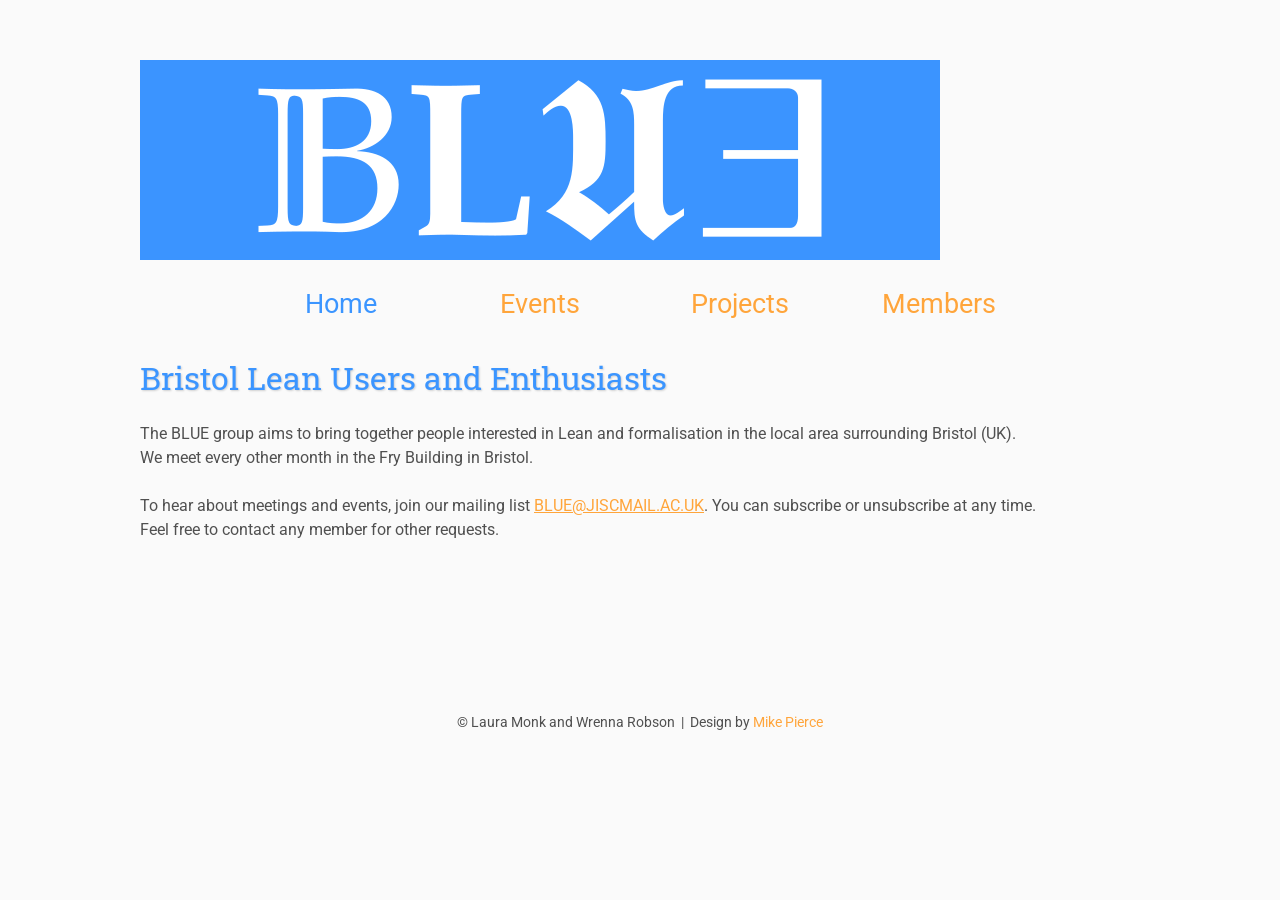
<file: index.html>
<!DOCTYPE html>
<html lang='en'>

<head>
    <base href=".">
    <link rel="shortcut icon" type="image/png" href="assets/favicon.png"/>
    <link rel="stylesheet" type="text/css" media="all" href="assets/main.css"/>
    <meta name="description" content="Bristol Lean Users and Enthusiasts">
    <meta name="resource-type" content="document">
    <meta name="distribution" content="global">
    <meta name="KeyWords" content="Bristol Lean">
    <title>Bristol Lean Users and Enthusiasts</title>
</head>

<body>

    <div class="banner">
        <img src="assets/banner.png" alt="Banner">
    </div>

    <table class="navigation">
        <tr>
            <td class="navigation">
                <a class="current" title="Home Page" href=".">Home</a>
            </td>
            <td class="navigation">
                <a title="Events" href="events">Events</a>
            </td>
            <td class="navigation">
                <a title="Projects" href="projects">Projects</a> 
            </td>
            <td class="navigation">
                <a title="Members" href="members">Members</a>
            </td>
        </tr>
    </table>

    <h2>Bristol Lean Users and Enthusiasts</h2>
    <p>
    The BLUE group aims to bring together people interested in Lean and formalisation in the local area surrounding Bristol (UK). We meet every other month in the Fry Building in Bristol. 
    <br> <br> 
    To hear about meetings and events, join our mailing list
    <a href="https://www.jiscmail.ac.uk/cgi-bin/wa-jisc.exe?A0=BLUE">BLUE@JISCMAIL.AC.UK</a>.
    You can subscribe or unsubscribe at any time. Feel free to contact any member for other requests. 
</p>
    <footer>
        &copy; Laura Monk and Wrenna Robson
        &nbsp;|&nbsp; Design by <a href="https://github.com/mikepierce">Mike Pierce</a>
    </footer>

</body>
</html>
</file>
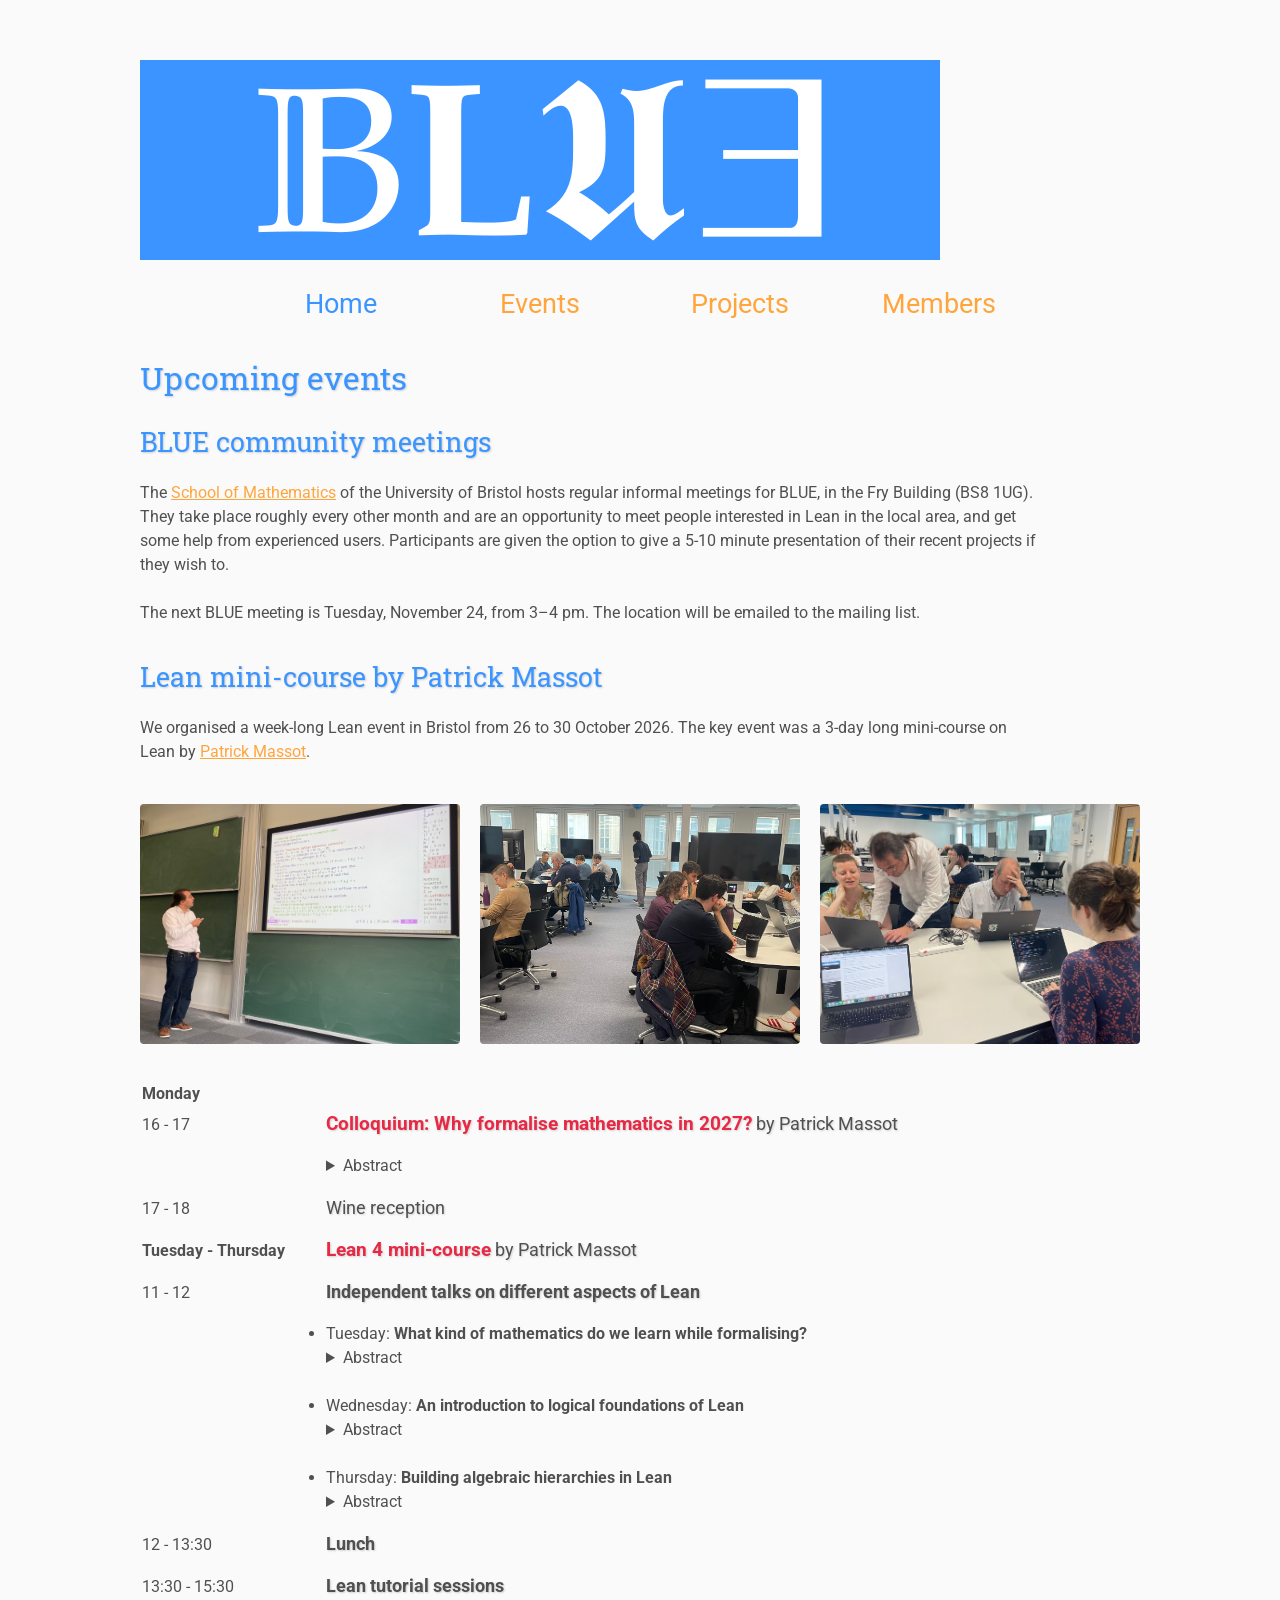
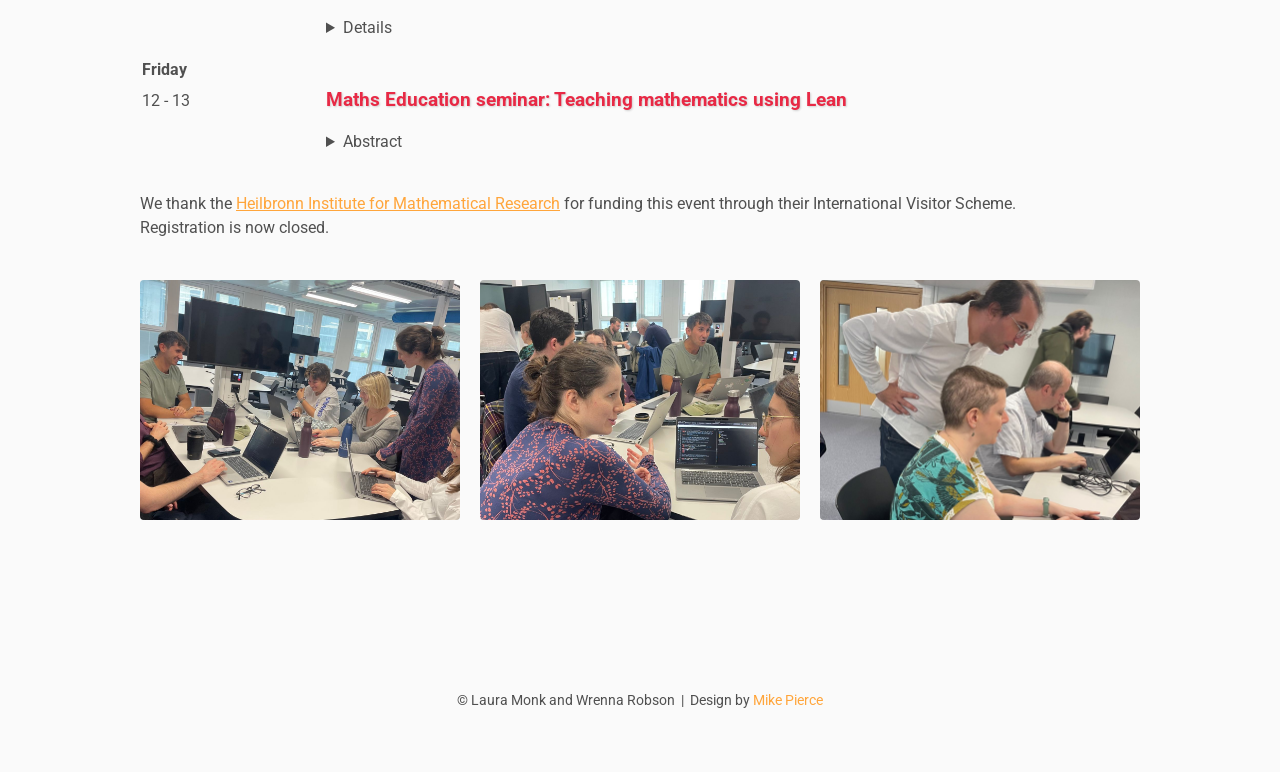
<file: events/index.html>
<!DOCTYPE html>
<html lang='en'>

<head>
    <base href="..">
    <link rel="shortcut icon" type="image/png" href="assets/favicon.png" />
    <link rel="stylesheet" type="text/css" media="all" href="assets/main.css" />
    <meta name="description" content="Bristol Lean Users and Enthusiasts">
    <meta name="resource-type" content="document">
    <meta name="distribution" content="global">
    <meta name="KeyWords" content="Bristol Lean">
    <title>Events | Bristol Lean Users and Enthusiasts</title>
</head>

<body>

    <div class="banner">
        <img src="assets/banner.png" alt="Banner">
    </div>

    <table class="navigation">
        <tr>
            <td class="navigation">
                <a class="current" title="Home Page" href=".">Home</a>
            </td>
            <td class="navigation">
                <a title="Events" href="events">Events</a>
            </td>
            <td class="navigation">
                <a title="Projects" href="projects">Projects</a>
            </td>
            <td class="navigation">
                <a title="Members" href="members">Members</a>
            </td>
        </tr>
    </table>

    <h2>Upcoming events</h2>

    <h3>BLUE community meetings</h3>

    <p> The <a href="https://www.bristol.ac.uk/maths/">School of Mathematics</a> of the University of Bristol hosts
        regular informal meetings for BLUE, in the Fry Building (BS8 1UG).
        They take place roughly every other month
        and are an opportunity to meet people interested in Lean in the local area,
        and get some help from experienced users.
        Participants are given the option to give a 5-10 minute presentation of their recent projects if they wish to.
        <br> <br>
        The next BLUE meeting is Tuesday, November 24, from 3–4 pm. The location will be emailed to the mailing list. 
    </p>


    <h3>Lean mini-course by Patrick Massot</h3>
    <p>We organised a week-long Lean event in Bristol from 26 to 30 October 2026.
        The key event was a 3-day long mini-course on Lean by
        <a href="https://www.imo.universite-paris-saclay.fr/~patrick.massot/en/">Patrick Massot</a>.
        
    </p>

       <div class="photo-row" id="top-photos">
        <a href="events/#photo2"><img src="assets/events/massot-2026/photo2.jpg" alt="Patrick Massot showing Lean code"></a>
        <a href="events/#photo5"><img src="assets/events/massot-2026/photo5.jpg" alt="Participants at the Lean tutorial"></a>
        <a href="events/#photo7"><img src="assets/events/massot-2026/photo7.jpg" alt="Patrick Massot helping participants"></a>
    </div>
    <a class="lightbox" id="photo2" href="events/#top-photos"><img src="assets/events/massot-2026/photo2.jpg" alt="Patrick Massot showing Lean code"></a>
    <a class="lightbox" id="photo5" href="events/#top-photos"><img src="assets/events/massot-2026/photo5.jpg" alt="Participants at the Lean tutorial"></a>
    <a class="lightbox" id="photo7" href="events/#top-photos"><img src="assets/events/massot-2026/photo7.jpg" alt="Patrick Massot helping participants"></a>

    <table>
        <tr>
            <td class="date">Monday</td>
        </tr>

        <tr>
            <td class="time" rowspan="2">16 - 17</td>
            <td class="title"><span class="highlight">Colloquium: Why formalise mathematics in 2027?</span> by Patrick
                Massot
        </tr>

        <tr>
            <td class="abstract">
                <details>
                    <summary>Abstract</summary>A growing number of people are having fun explaining mathematics to
                    computers using proof assistant softwares. This process is called formalisation. In this talk, I’ll
                    show what formalisation looks like, describe what kind of things it teaches us, and how it could
                    even turn out to be useful. This landscape is rapidly changing as part of the global generative AI
                    disaster, so I will also include a discussion of how I hope those activities can stay relevant in
                    2027 and beyond.
                </details>
            </td>
            </td>
        </tr>

        <tr>
            <td class="time"> 17 - 18</td>
            <td class="title"> Wine reception</td>
        </tr>

        <tr>
            <td class="date">Tuesday - Thursday</td>
            <td class="title" colspan="2"> <span class="highlight">Lean 4 mini-course</span> by Patrick Massot </td>
        </tr>

        <tr>
            <td class="time" rowspan="2">11 - 12</td>
            <td class="title"> <b>Independent talks on different aspects of Lean</b> <br>

            </td>
        </tr>

        <tr>
            <td class="abstract">
                <ul>
                    <li>Tuesday: <b>What kind of mathematics do we learn while formalising?</b>
                        <details>
                            <summary>Abstract</summary>Encoding mathematical definitions, statements, and proofs in a
                            computer language requires adapting one's way of thinking. Of course, there is a formal
                            adaptation dictated by the software's syntax and the logical foundations used. However, this
                            presentation will focus on the purely mathematical aspects. I will present several sets of
                            elementary examples showing how abstractions motivated by formalisation can simplify
                            statements and proofs. There are no prerequisites in formal mathematics, and I will not show
                            a single line of computer code.
                        </details>
                    </li><br>
                    <li>Wednesday: <b>An introduction to logical foundations of Lean</b>
                        <details>
                            <summary>Abstract</summary>Like ordinary mathematics, formalised mathematics mostly don't
                            require to think about logical foundations. But it can still be occasionally useful to know
                            how Lean's logical foundations allow to encode mathematics. And it's also arguably pretty
                            interesting to get a glimpse of an unusual way of doing this where logic, proofs and
                            mathematical objects are gathered in a unified context. This will be a mind bending but very
                            elementary talk.
                        </details>
                    </li><br>
                    <li>Thursday: <b>Building algebraic hierarchies in Lean</b>
                    <details>
                        <summary>Abstract</summary> This is an intermediate level lecture about Lean. It assumes that:
                        <ul>
                            <li>you've used Lean a bit, you can write some proofs if the statement is given,</li>
                            <li>but you are at least slightly confused about classes and unnamed arguments surrounded by square brackets,</li>
                            <li>and you have no idea how to build a hierarchy of algebraic structures, say groups, rings, fields and vector spaces, together with their morphisms.</li>
                        </ul>
                        I will explain what this is all about, and roughly how Mathlib does this.
                    </details></li>
                </ul>
            </td>
        </tr>

        <tr>
            <td class="time">12 - 13:30</td>
            <td class="title"> <b>Lunch</b></td>
        </tr>

        <tr>
            <td class="time" rowspan="2"> 13:30 - 15:30</td>
            <td class="title"> <b>Lean tutorial sessions</b> </td>
        </tr>

        <tr>
            <td class="abstract">
                <details>
                    <summary>Details</summary>
                    You will be offered an introduction to Lean through a hands-on practice tutorial. You are welcome to
                    join the sessions at any time, according to your own availabilities: different activities will be
                    offered depending on the amount of time you are able to commit. Patrick Massot and a few other Lean
                    users will be available to set you up and answer all your questions.
                </details>
            </td>
        </tr>

        <tr>
            <td class="date">Friday</td>
        </tr>

        <tr>
            <td class="time" rowspan="2">12 - 13</td>
            <td class="title"><span class="highlight">Maths Education seminar: Teaching mathematics using Lean</span>
            </td>
        </tr>
        <tr>
            <td class="abstract">
                <details>
                    <summary>Abstract</summary>
                    Since 2019, I've been using Lean to teach precise mathematical reasoning to first year undergrads in
                    Orsay. Along the way, I developed Verbose Lean, a set of tools built on top of Lean that offers a
                    syntax that is easier to transfer to paper, and more control on what the software can or cannot do
                    automatically. In this talk I will show what it looks like and emphasize the flexibility it brings
                    to teachers. This flexibility allows to tune the amount of help given to students and the level of
                    precision required from them. Discussion is welcome.
                </details>
            </td>
        </tr>
    </table>

    <p>
        We thank the
        <a href="https://heilbronn.ac.uk/">Heilbronn Institute for Mathematical Research</a>
        for funding this event through their International Visitor Scheme.
        Registration is now closed.
    </p>

    <div class="photo-row" id="gallery">
        <a href="events/#photo6"><img src="assets/events/massot-2026/photo6.jpg" alt="Participants working on laptops"></a>
        <a href="events/#photo8"><img src="assets/events/massot-2026/photo8.jpg" alt="Participants discussing Lean code"></a>
        <a href="events/#photo9"><img src="assets/events/massot-2026/photo9.jpg" alt="Helping a participant"></a>
    </div>
    <a class="lightbox" id="photo6" href="events/#gallery"><img src="assets/events/massot-2026/photo6.jpg" alt="Participants working on laptops"></a>
    <a class="lightbox" id="photo8" href="events/#gallery"><img src="assets/events/massot-2026/photo8.jpg" alt="Participants discussing Lean code"></a>
    <a class="lightbox" id="photo9" href="events/#gallery"><img src="assets/events/massot-2026/photo9.jpg" alt="Helping a participant"></a>


    <footer>
        &copy; Laura Monk and Wrenna Robson
        &nbsp;|&nbsp; Design by <a href="https://github.com/mikepierce">Mike Pierce</a>
    </footer>

</body>

</html>
</file>
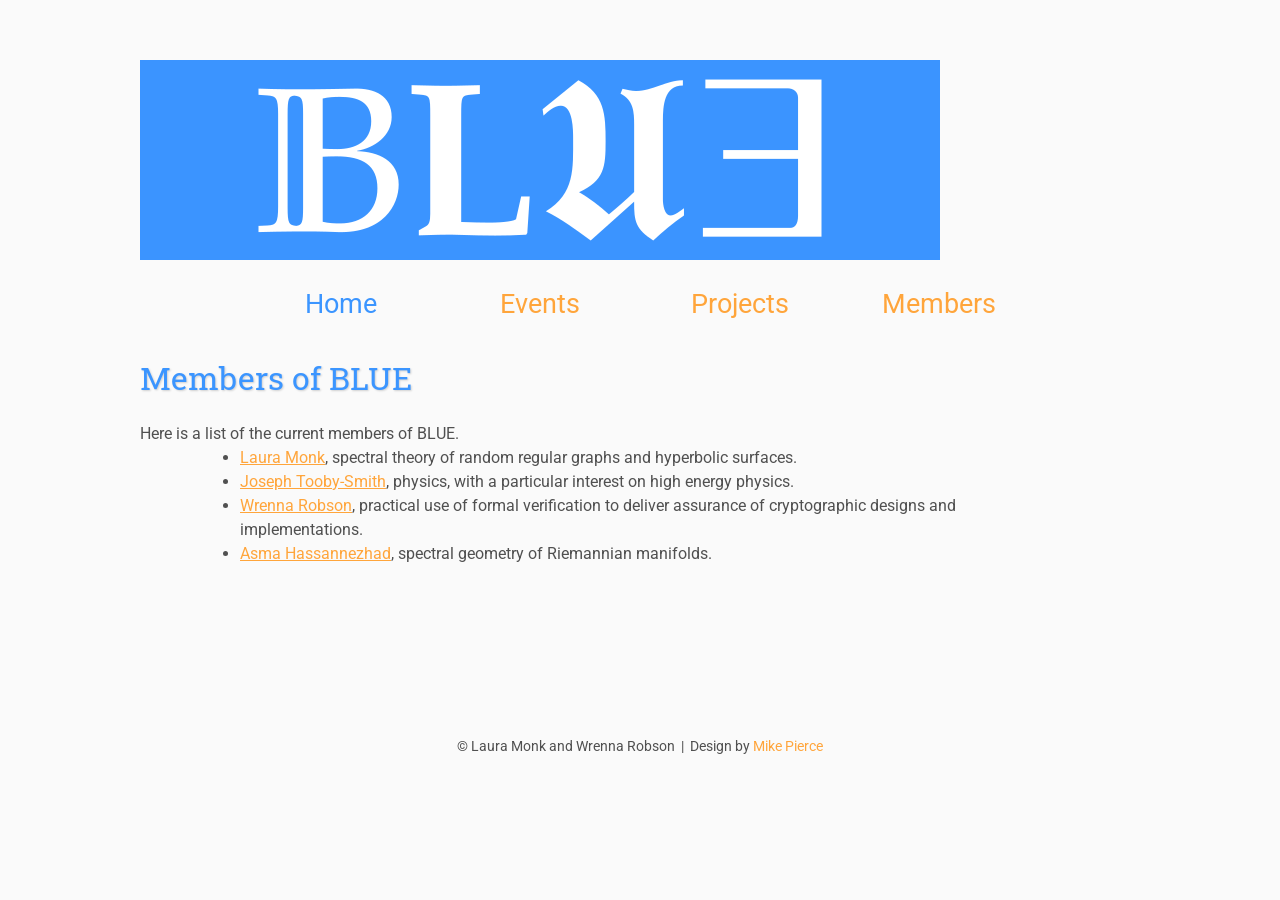
<file: members/index.html>
<!DOCTYPE html>
<html lang='en'>

<head>
    <base href="..">
    <link rel="shortcut icon" type="image/png" href="assets/favicon.png"/>
    <link rel="stylesheet" type="text/css" media="all" href="assets/main.css"/>
    <meta name="description" content="Bristol Lean Users and Enthusiasts">
    <meta name="resource-type" content="document">
    <meta name="distribution" content="global">
    <meta name="KeyWords" content="Bristol Lean">
    <title>Members | Bristol Lean Users and Enthusiasts</title>
</head>

<body>

    <div class="banner">
        <img src="assets/banner.png" alt="Banner">
    </div>

    <table class="navigation">
        <tr>
            <td class="navigation">
                <a class="current" title="Home Page" href=".">Home</a>
            </td>
            <td class="navigation">
                <a title="Events" href="events">Events</a>
            </td>
            <td class="navigation">
                <a title="Projects" href="projects">Projects</a> 
            </td>
            <td class="navigation">
                <a title="Members" href="members">Members</a>
            </td>
        </tr>
    </table>


    <h2>Members of BLUE</h2>
    <p>
        Here is a list of the current members of BLUE.
        <ul>
            <li><a href="https://lauramonk.github.io/">Laura Monk</a>, spectral theory of random regular graphs and hyperbolic surfaces.</li>
            <li><a href="https://josephtoobysmith.com">Joseph Tooby-Smith</a>, physics, with a particular interest on high energy physics.</li>
            <li><a href="https://github.com/wrenna-robson">Wrenna Robson</a>, practical use of formal verification to deliver assurance of cryptographic designs and implementations.</li>
            <li><a href="https://asmahassannezhad.github.io/">Asma Hassannezhad</a>, spectral geometry of Riemannian manifolds.</li>
        </ul>
    </p>

    <footer>
        &copy; Laura Monk and Wrenna Robson
        &nbsp;|&nbsp; Design by <a href="https://github.com/mikepierce">Mike Pierce</a>
    </footer>

</body>
</html>
</file>
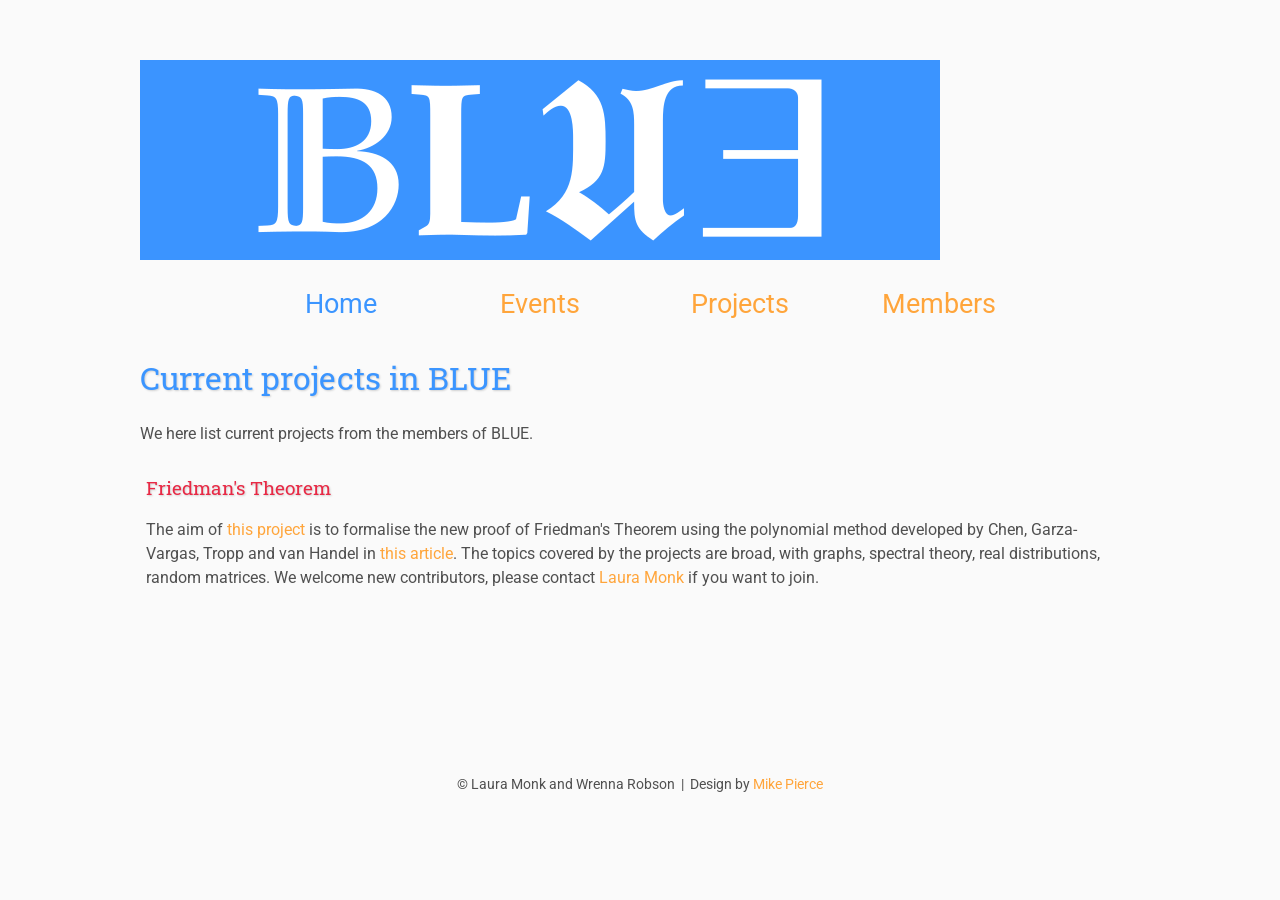
<file: projects/index.html>
<!DOCTYPE html>
<html lang='en'>

<head>
    <base href="..">
    <link rel="shortcut icon" type="image/png" href="assets/favicon.png"/>
    <link rel="stylesheet" type="text/css" media="all" href="assets/main.css"/>
    <meta name="description" content="Bristol Lean Users and Enthusiasts">
    <meta name="resource-type" content="document">
    <meta name="distribution" content="global">
    <meta name="KeyWords" content="Bristol Lean">
    <title>Projects | Bristol Lean Users and Enthusiasts</title>
</head>

<body>

    <div class="banner">
        <img src="assets/banner.png" alt="Banner">
    </div>

    <table class="navigation">
        <tr>
            <td class="navigation">
                <a class="current" title="Home Page" href=".">Home</a>
            </td>
            <td class="navigation">
                <a title="Events" href="events">Events</a>
            </td>
            <td class="navigation">
                <a title="Projects" href="projects">Projects</a> 
            </td>
            <td class="navigation">
                <a title="Members" href="members">Members</a>
            </td>
        </tr>
    </table>

    <h2>Current projects in BLUE</h2>

    <p>We here list current projects from the members of BLUE.
    </p>

    <table>
        <tr>
            <td class="title-special">
                Friedman's Theorem
            </td>
        </tr>
        <tr>
            <td class="abstract">
                The aim of <a href="https://lauramonk.github.io/FriedmanStrongConv/">this project</a> is to formalise the new proof of Friedman's Theorem
                using the polynomial method developed by Chen, Garza-Vargas, Tropp and van Handel in <a href="https://arxiv.org/abs/2405.16026">this article</a>.
                The topics covered by the projects are broad, with graphs, spectral theory, real distributions, random matrices. 
                We welcome new contributors, please contact <a href="mailto:laura.monk@bristol.ac.uk">Laura Monk</a> if you want to join.
            </td>
        </tr>
    </table>
    

    <footer>
        &copy; Laura Monk and Wrenna Robson
        &nbsp;|&nbsp; Design by <a href="https://github.com/mikepierce">Mike Pierce</a>
    </footer>

</body>
</html>
</file>
<file: assets/main.css>
/* main.css */

/* These are the colors and fonts used throughout the webpage.
 * I've listed them here so that a user may easily
 * do a search-and-replace for these to change the site theme.
 *   'Roboto',sans-serif; Font for the title text
 *   'Roboto-Slab',serif; Font for the body text 
 *   #fafafa; Background color of the site
 *   #505050; Foreground (text) color of the site
 *   #3b95ff; Navy, "Template" in the logo, current page in navigation, special titles in the Program
 *   #3b95ff; Banner color
 *   #3b95ff; Heading color, titles in the Program
 *   #FFA53B; Color for links
 */

@import url('https://fonts.googleapis.com/css?family=Roboto%7CRoboto+Slab');

*{
    border:0;
    font:inherit;
    font-size:1em;
    margin:0;
    padding:0;
    vertical-align:baseline;
}

body{
    background-color: #fafafa;
    background-size: cover;
    background-attachment: fixed;
    color: #505050; 
    text-align:left;
    font-family:'Roboto',sans-serif;
    font-size:1em;
    line-height:1.5em;
    margin: 60px auto;
    width: 1000px;
}

a{color: #FFA53B; text-decoration:none;}
a.current{color: #3b95ff;}
a.current:hover{color: #FFA53B;}
a:hover{color: #3b95ff;}
a:active{color: #e82945;}
h1,h2,h3,h4{clear:left; color: #3b95ff; margin:1.5em 0em 1em 0em; font-family:'Roboto Slab',serif; text-shadow: 1px 1px 2px #d0d0d0;}
h1{font-size:2.67em;}
h2{font-size:2.00em;}
h3{font-size:1.67em;}
h4{font-size:1.33em;}
p{list-style:none;padding:0px; width:900px; text-align:left;}
li a, p a {text-decoration:underline; text-decoration-color:#FFA53B;}
ul{margin:0px auto 0px auto; padding:0px; width:800px; text-align:left;}
ul li{margin:0px auto 0px auto; padding:0px; text-align:left;}
i,em{font-style:italic;}
b,strong{font-weight:bold;}
sup{
    vertical-align: super;
    font-size: 0.8em;
    line-height: 0;
}
sub{
    vertical-align: sub;
    font-size: 0.8em;
    line-height: 0;
}
table{
    width: 1000px;
    margin: 24px auto 24px auto;
    float: center;
    /* UNCOMMENT THIS FOR DEBUGGING THE ALIGNMENT */
    /*border: 1px solid black; 
}
th,td{
    text-align: left;
    /* UNCOMMENT THIS FOR DEBUGGING THE ALIGNMENT */
    /*border: 1px solid black;*/
}

/* Website Banner */
.banner {position: relative; font-family:'Roboto Slab',serif;}
.top-left {font-size:5.33em; color: #505050; background: #fafafa; text-align: center; width: 1000px; height: 67px; position: absolute; padding: 36px 0 0 0; top: 0px;}
.bottom-right {font-size:2.33em; color: #fafafa; line-height: 1.5em; width: auto; height: 100px; padding: 0px 27px 27px 0px; text-align: right; position: absolute; bottom: 0px; right: 0px; text-shadow: 0px 0px 6px #000000;}

/* Conference Title Logo */
.title1{color: #3b95ff; text-shadow: 1px 1px 3px #c0c0c0;} 
.title2{color: #3b95ff; text-shadow: 1px 1px 3px #c0c0c0;}
.year{color: #505050; font-size:0.67em; font-weight: lighter;}

/* Navigation Links (Home, Registration, etc) */
table.navigation{width:800px;}
td.navigation{font-size:1.67em; white-space:nowrap; width:20%; text-align:center; vertical-align:middle; padding:0px 0px 0px 0px;}

/* Sponsor Images */
table.sponsors{width:800px;}
td.sponsor{white-space:nowrap; width:33%; text-align:center; vertical-align:middle; padding:0px 0px 0px 0px;}
td.sponsor img{width: 100%}

/* The Table on the Program Page */
td.room{padding: 4px 12px 4px 4px; width: 75%; vertical-align:bottom; font-size:1.67em; color: #3b95ff; height:32px;}
td.date{font-weight:bold; width:130px; text-align:left; vertical-align:center; font-size:1em; padding:4px 16px 0px 0px;}
td.time{white-space:nowrap; width:130px; text-align:left; vertical-align:center; font-size:1em; padding:4px 16px 0px 0px;}
td.title{padding: 4px 12px 4px 4px; width: 75%; vertical-align:center; font-size:1.1em; height:32px; text-shadow: 1px 1px 2px #d0d0d0; }
td.title-special{padding: 4px 12px 4px 4px; width: 80%; vertical-align:top; font-size:1.2em; color: #e82945; height:32px; font-family:'Roboto Slab',serif; text-shadow: 1px 1px 2px #d0d0d0;}
td.speaker{padding: 4px 12px 4px 4px; font-style: italic; font-size:1em; max-height:999999px}
td.abstract{padding: 4px 12px 12px 4px; font-size:1em; max-height:999999px}
td.abstract img{display: block; margin: 4px auto 8px auto}
table.plenary{padding-top: 8px; background: #ffffff;}

.highlight {color: #e82945;       /* text color */
    font-size: 1.1em;     /* size relative to parent */
    font-weight: bold;    /* optional extras */
}

/* Registration and Directions iframes and Images */
iframe.registration{display:block; margin:1em auto 2em auto; width:700px; height:1400px; border:none;}
iframe.directions{display:block; margin:1em auto 2em auto; width:800px; height:400px; border:none;}
img.center{display:block; width:67%; margin:1em auto 2em auto;}

/* Flyer Images */
table.flyers{width:800px;}
td.flyer{white-space:nowrap; width:50%; text-align:center; vertical-align:middle; padding:0px 0px 0px 0px;}
td.sponsor img{width: 100%}

/* Event photos */
.photo-row{display:flex; gap:20px; width:1000px; margin:2.5em 0 2em 0;}
.photo-row > *{flex:1; min-width:0;}
.photo-row img{display:block; width:100%; height:240px; object-fit:cover; border-radius:4px;}
.photo-row a:hover img{opacity:0.85;}
.lightbox{display:none; position:fixed; inset:0; background:rgba(0,0,0,0.85); z-index:10; cursor:zoom-out;}
.lightbox:target{display:flex; align-items:center; justify-content:center;}
.lightbox img{max-width:90vw; max-height:90vh;}

footer{font-size:0.875em; margin-top:12em; text-align:center;}

/* My hacky way of making the site mobile-friendly */
@media only screen and (max-width: 1100px) {
    h2{font-size:3.00em;}
    p{font-size:1.5em; line-height:1.5em;}
    th,td,tr{font-size:1.5em; line-height:1.5em;}
    td.date{font-size:1em; padding-top:0.5em;}
    td.navigation{font-size:1.5em; padding:0px 20px 0px 20px;}
    table.footer{font-size:0.33em;}
}
</file>
